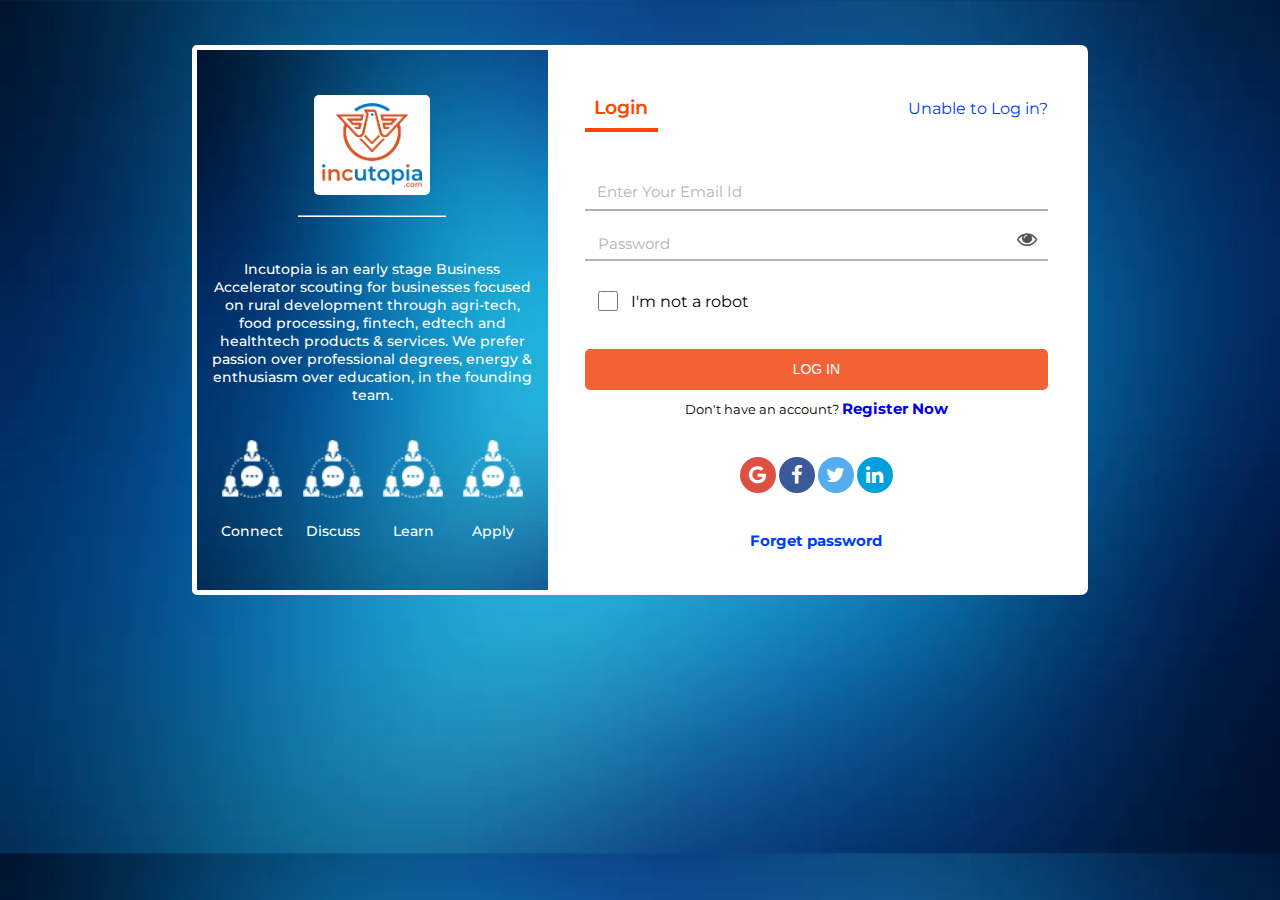
<file: index.html>
<!DOCTYPE html>
<html lang="en">

<head>
    <meta charset="UTF-8">
    <meta http-equiv="X-UA-Compatible" content="IE=edge">
    <meta name="viewport" content="width=device-width, initial-scale=1.0">
    <title>Login</title>

    <!-- Google Fonts -->
    <link
        href="https://fonts.googleapis.com/css2?family=Montserrat:ital,wght@0,200;0,300;0,400;0,500;0,600;1,500&display=swap"
        rel="stylesheet">

    <link rel="stylesheet" href="https://cdnjs.cloudflare.com/ajax/libs/font-awesome/4.7.0/css/font-awesome.min.css">

    <link rel="stylesheet" href="./index.css">
</head>

<body>

    <div class="popup" id="popup" style="display:none;">
            <input type="button" name="Close" class="s3-btn-close" onclick="popupClose();" value="&times;">
            <div class="faq_section">
                <h2>Frequently Asked Questions for Log in Issues :</h2>
                <ul>
                    <li>
                        <h4>I had an account on <a href="https://incutopia.com/">https://incutopia.com/</a> but I’m unable to
                            log in now</h4>
                        <p>The quickest way to resolve this is by select the forgot password option. <a href="./login.html" style="color: blue;font-weight: 600;">Click</a> here
                            to reset your
                            password and continue
                            with your Incutopia journey</p>
                    </li>
                    <li>
                        <h4>I made an account previously, but I do not remember my email ID and password:</h4>
                        <p>Please create a new account OR email us at <b> support@incutopia.com</b> and share your Company Name with us
                            so that we can help
                            you to access your old account.</p>
                    </li>
                </ul>
            </div>
    </div>

    
    
    

    <div class="parent">

        <div class="info">
            <div class="logo">
                <img src="./assets/logo.png" alt="">
            </div>
            <div class="tagline">
                <p>
                    Incutopia is an early stage Business Accelerator scouting for businesses focused on rural development through agri-tech, food processing, fintech, edtech and healthtech products & services. We prefer passion over professional degrees, energy & enthusiasm over education, in the founding team.
                </p>
                <ul>
                    <li>
                        <img src="./assets/login-proced1.png" alt="">
                        <span>
                            Connect
                        </span>
                    </li>
                    <li>
                        <img src="./assets/login-proced1.png" alt="">
                        <span>
                            Discuss
                        </span>
                    </li>
                    <li>
                        <img src="./assets/login-proced1.png" alt="">
                        <span>
                            Learn
                        </span>
                    </li>
                    <li>
                        <img src="./assets/login-proced1.png" alt="">
                        <span>
                            Apply
                        </span>
                    </li>
                </ul>
            </div>
          

        </div>
        <div class="inputs">
            <div class="headings">
                <span>
                    <h5>Login</h5>
                </span>

                <span>
                    <p class="active" onclick="popupOpen()">Unable to Log in?</p>
                </span>

            </div>
            <div class="login__inputs">
                <input type="text" placeholder="Enter Your Email Id ">
                <div class="password">
                    <input id="id_password" type="password" name="password" autocomplete="current-password" required=" "
                        placeholder="Password" value="">
                    <i class="fa fa-eye" id="togglePassword" style="cursor: pointer;"></i>
                </div>
                <div class="verify">
                        <input type="checkbox"> 
                        <p>I'm not a robot</p>
                </div>
                <button class="btn">Log In</button>
                <span>
                    Don't have an account? <b><a href="./register.html" style="text-decoration: none;">Register Now</a></b>
                </span>

                <div class="social">
                    <span>
                        <a href="#" class="fa fa-google"></a>
                        <a href="#" class="fa fa-facebook"></a>
                        <a href="#" class="fa fa-twitter"></a>
                        <a href="#" class="fa fa-linkedin"></a>
                    </span>
                </div>
                <span>
                  <a href="./login.html" style="text-decoration: none;"> <b>Forget password</b></a>
                </span>
                
            </div>

        </div>
    </div>


    <script src="./index.js"></script>

</body>

</html>
</file>
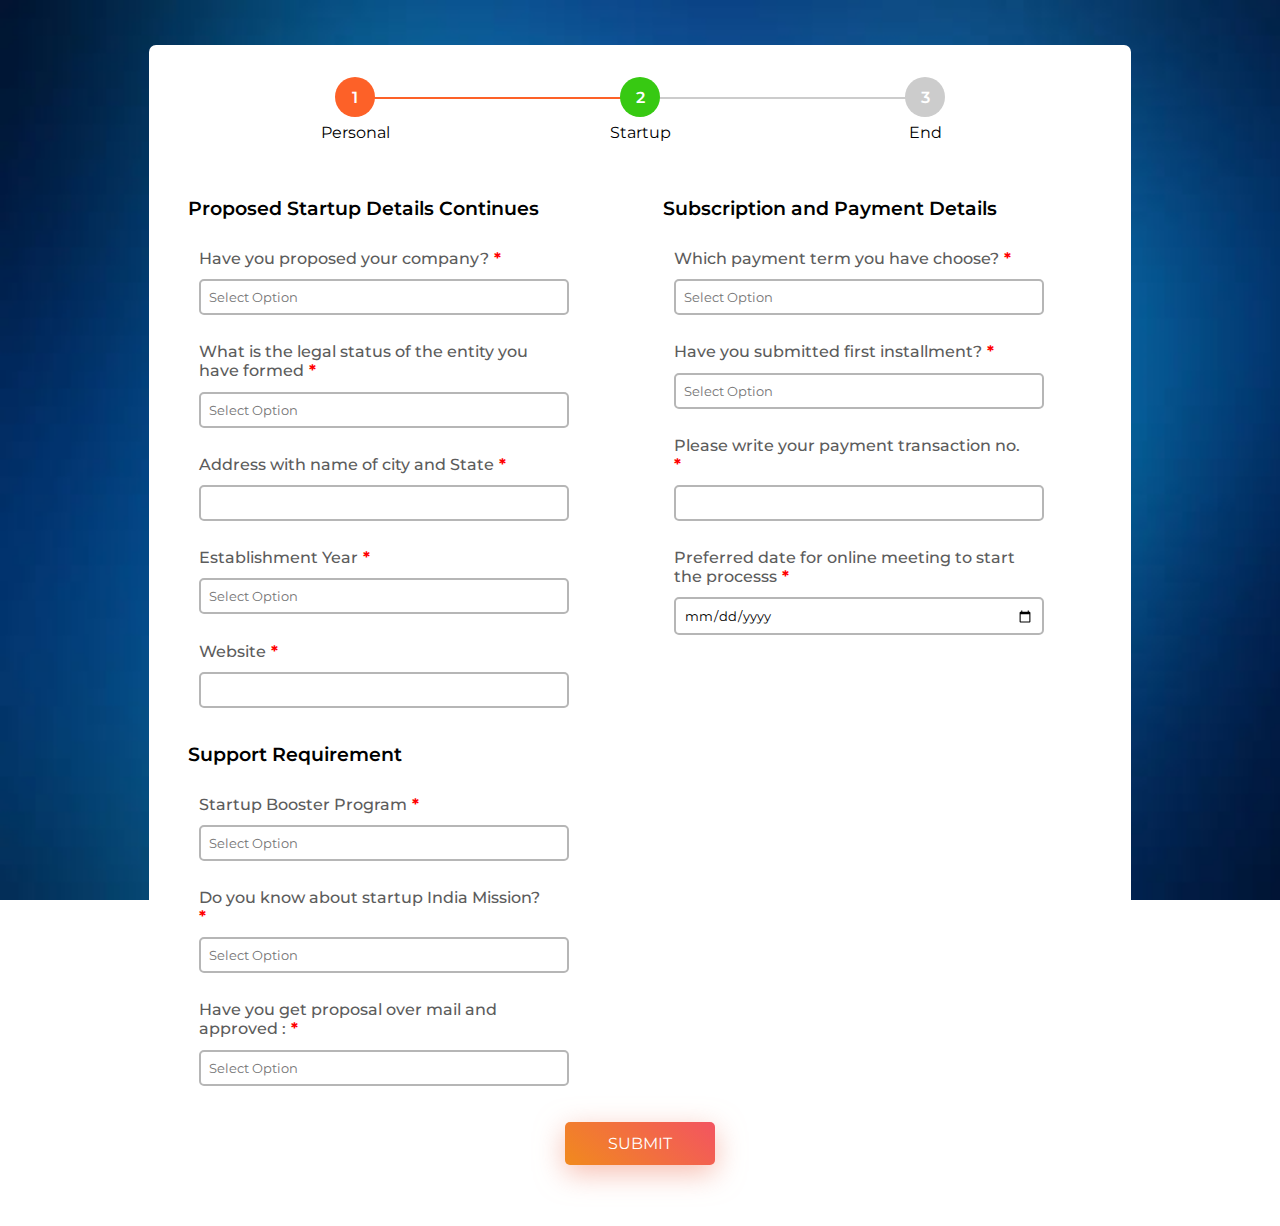
<file: acclerator2.html>
<!DOCTYPE html>
<html lang="en">

<head>
    <meta charset="UTF-8">
    <meta http-equiv="X-UA-Compatible" content="IE=edge">
    <meta name="viewport" content="width=device-width, initial-scale=1.0">
    <title>Startup Detail</title>

    

    <link href="https://cdn.jsdelivr.net/npm/bootstrap@5.0.2/dist/css/bootstrap.min.css" rel="stylesheet"
        integrity="sha384-EVSTQN3/azprG1Anm3QDgpJLIm9Nao0Yz1ztcQTwFspd3yD65VohhpuuCOmLASjC" crossorigin="anonymous">

    <link
        href="https://fonts.googleapis.com/css2?family=Montserrat:ital,wght@0,200;0,300;0,400;0,500;0,600;1,500&display=swap"
        rel="stylesheet">

    <link rel="stylesheet" href="https://cdnjs.cloudflare.com/ajax/libs/font-awesome/4.7.0/css/font-awesome.min.css">

    <script src="https://cdn.jsdelivr.net/npm/bootstrap@5.0.2/dist/js/bootstrap.bundle.min.js"
        integrity="sha384-MrcW6ZMFYlzcLA8Nl+NtUVF0sA7MsXsP1UyJoMp4YLEuNSfAP+JcXn/tWtIaxVXM"
        crossorigin="anonymous"></script>

    <link rel="stylesheet" href="./accelerator2.css">

</head>

<body>

    <div class="inputs">
        <div class="heading">

            <div class="stepper-wrapper">
                <div class="stepper-item completed">
                    <div class="step-counter">1</div>
                    <div class="step-name">Personal</div>
                </div>
                <div class="stepper-item active">
                    <div class="step-counter">2</div>
                    <div class="step-name">Startup</div>
                </div>
                <div class="stepper-item">
                    <div class="step-counter">3</div>
                    <div class="step-name">End</div>
                </div>
            </div>
            
        </div>
        <div class="column2">
            <div class="persona">
                <h2>Proposed Startup Details Continues</h2>
                <li>
                    <h5>Have you proposed your company?<b> *</b></h5>
                    <input type="text" placeholder="Select Option">
                </li>
                <li>
                    <h5>What is the legal status of the entity you have formed<b> *</b></h5>
                    <input type="text" placeholder="Select Option">
                </li>
                <li>
                    <h5>Address with name of city and State<b> *</b></h5>
                    <input type="text" placeholder="">
                </li>
                <li>
                    <h5>Establishment Year<b> *</b></h5>
                    <input type="text" placeholder="Select Option">
                </li>
                <li>
                    <h5>Website<b> *</b></h5>
                    <input type="text" placeholder="">
                </li>
            </div>

            <div class="subs">
                <h2>Subscription and Payment Details</h2>
                <li>
                    <h5>Which payment term you have choose?<b> *</b></h5>
                    <input type="text" placeholder="Select Option">
                </li>
                <li>
                    <h5>Have you submitted first installment?<b> *</b></h5>
                    <input type="text" placeholder="Select Option">
                </li>
                <li>
                    <h5>Please write your payment transaction no.<b> *</b></h5>
                    <input type="text" placeholder="">
                </li>
                <li>
                    <h5>Preferred date for online meeting to start the processs<b> *</b></h5>
                    <input type="date" placeholder="Select Option">
                </li>
            </div>

        </div>

        <div class="column2">
            <div class="support">
                <h2>Support Requirement</h2>
                <li>
                    <h5>Startup Booster Program<b> *</b></h5>
                    <input type="text" placeholder="Select Option">
                </li>
                <li>
                    <h5>Do you know about startup India Mission?<b> *</b></h5>
                    <input type="text" placeholder="Select Option">
                </li>
                <li>
                    <h5>Have you get proposal over mail and approved :<b> *</b></h5>
                    <input type="text" placeholder="Select Option">
                </li>
            </div>

        </div>

        
        <button type="button" class="btn">SUBMIT</button>
    </div>
</body>

</html>
</file>
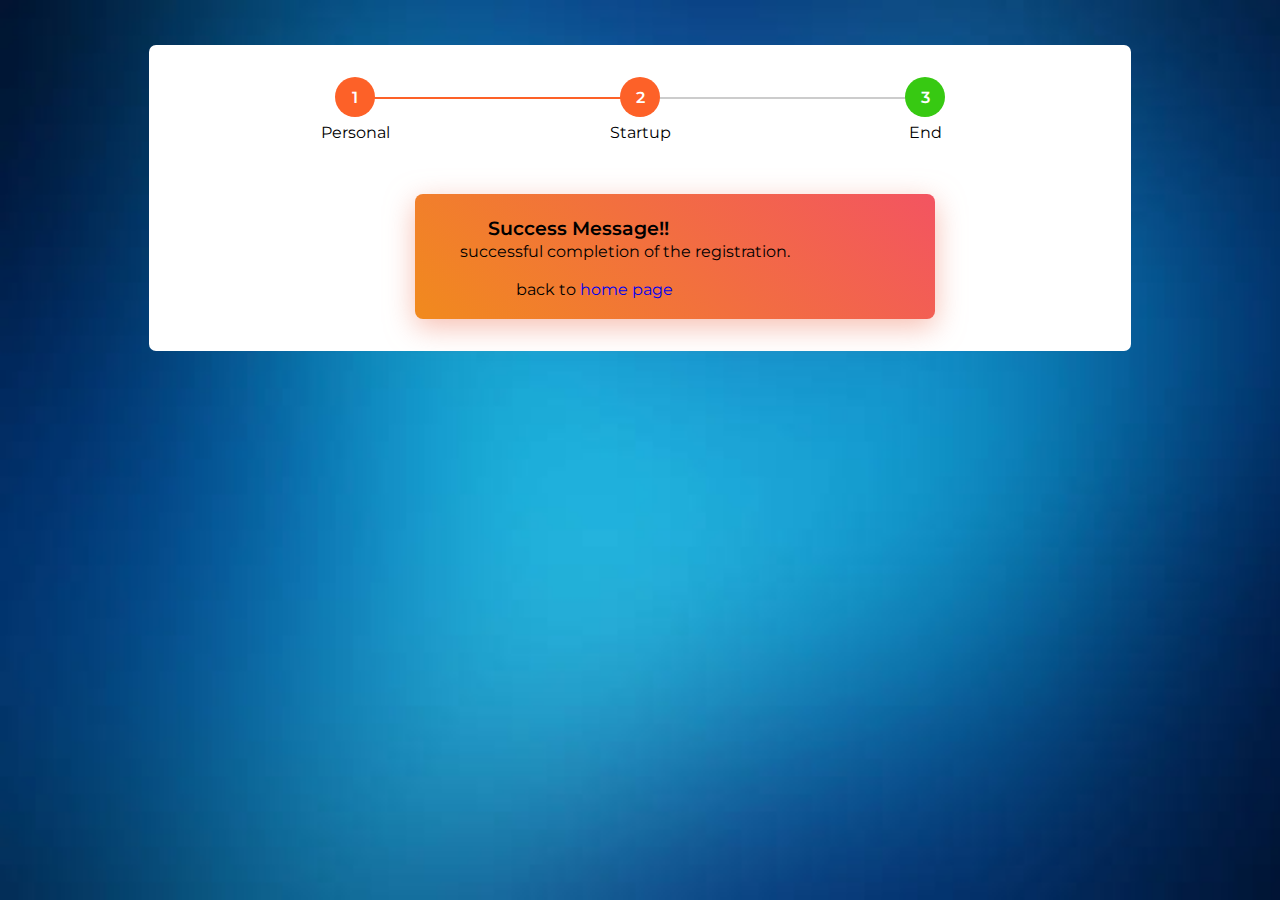
<file: endpage.html>
<!DOCTYPE html>
<html lang="en">

<head>
    <meta charset="UTF-8">
    <meta http-equiv="X-UA-Compatible" content="IE=edge">
    <meta name="viewport" content="width=device-width, initial-scale=1.0">
    <title>Startup Detail</title>

    

    <link href="https://cdn.jsdelivr.net/npm/bootstrap@5.0.2/dist/css/bootstrap.min.css" rel="stylesheet"
        integrity="sha384-EVSTQN3/azprG1Anm3QDgpJLIm9Nao0Yz1ztcQTwFspd3yD65VohhpuuCOmLASjC" crossorigin="anonymous">

    <link
        href="https://fonts.googleapis.com/css2?family=Montserrat:ital,wght@0,200;0,300;0,400;0,500;0,600;1,500&display=swap"
        rel="stylesheet">

    <link rel="stylesheet" href="https://cdnjs.cloudflare.com/ajax/libs/font-awesome/4.7.0/css/font-awesome.min.css">

    <script src="https://cdn.jsdelivr.net/npm/bootstrap@5.0.2/dist/js/bootstrap.bundle.min.js"
        integrity="sha384-MrcW6ZMFYlzcLA8Nl+NtUVF0sA7MsXsP1UyJoMp4YLEuNSfAP+JcXn/tWtIaxVXM"
        crossorigin="anonymous"></script>

    <link rel="stylesheet" href="./endstyle.css">

</head>

<body>

    <div class="inputs">
        <div class="heading">

            <div class="stepper-wrapper">
                <div class="stepper-item completed">
                    <div class="step-counter">1</div>
                    <div class="step-name">Personal</div>
                </div>
                <div class="stepper-item active">
                    <div class="step-counter">2</div>
                    <div class="step-name">Startup</div>
                </div>
                <div class="stepper-item">
                    <div class="step-counter">3</div>
                    <div class="step-name">End</div>
                </div>
            </div>
            
        </div>
        <div class="column2">
            <div class="persona">
               
                    <b><h2>Success Message!!</h2></b> 
                    <section id="box">
                    <p> successful completion of the registration.<br><br>
                        
                        &nbsp; &nbsp; &nbsp; &nbsp; &nbsp;
                        &nbsp; &nbsp; back to <a href="#">home page</a></p>
                </section>
                  
            
                
             
                
            </div>

            

        </div>

    
        
    
            
       
    </div>

    
</body>

</html>
</file>
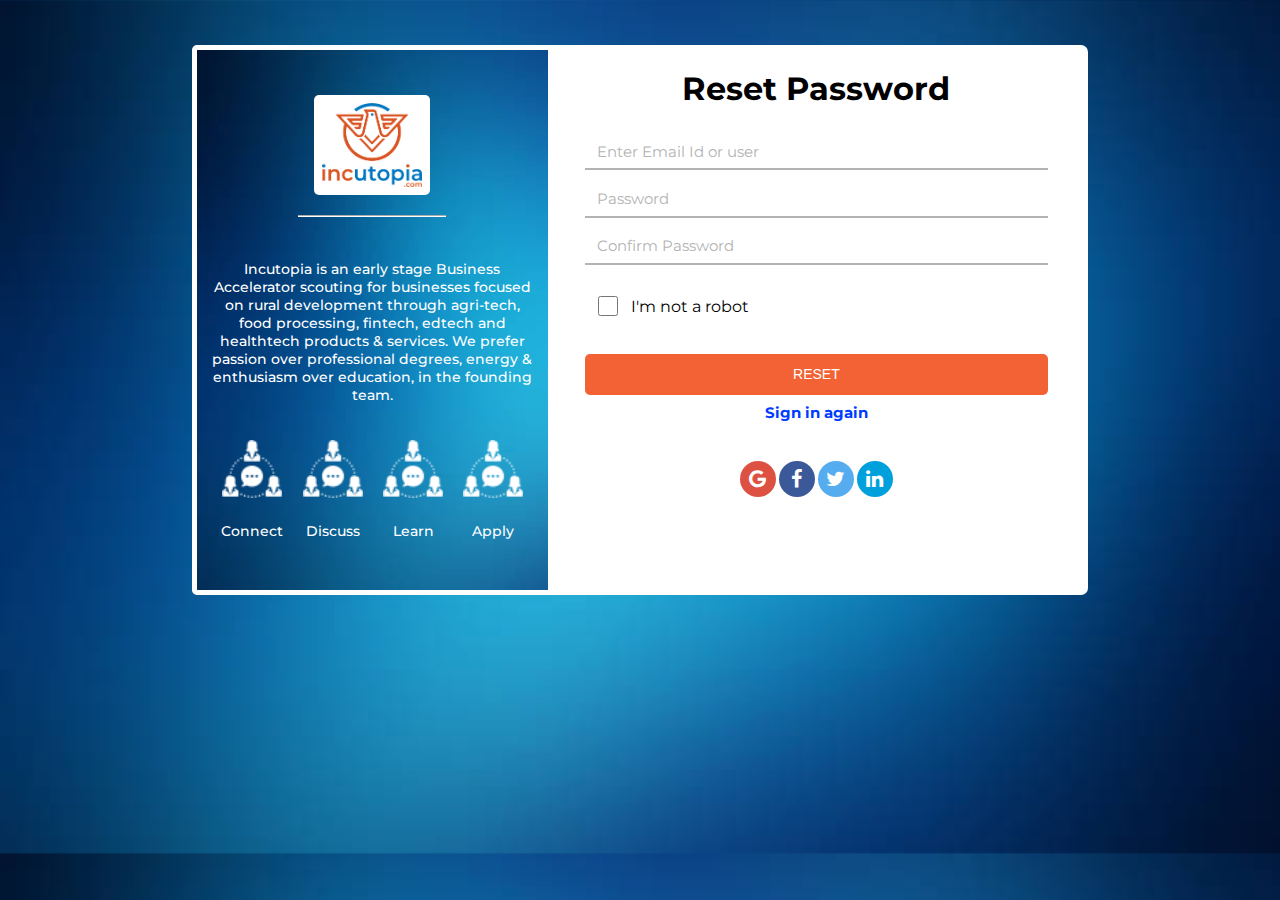
<file: login.html>
<!DOCTYPE html>
<html lang="en">

<head>
    <meta charset="UTF-8">
    <meta http-equiv="X-UA-Compatible" content="IE=edge">
    <meta name="viewport" content="width=device-width, initial-scale=1.0">
    <title>Reset Password</title>

    <!-- Google Fonts -->
    <link
        href="https://fonts.googleapis.com/css2?family=Montserrat:ital,wght@0,200;0,300;0,400;0,500;0,600;1,500&display=swap"
        rel="stylesheet">

    <link rel="stylesheet" href="https://cdnjs.cloudflare.com/ajax/libs/font-awesome/4.7.0/css/font-awesome.min.css">

    <link rel="stylesheet" href="./login.css">
</head>

<body>
    <div class="bg_img">
        <!-- <img src="./assets/background.jpg" alt=""> -->
    </div>

    <div class="parent">
        <div class="info">
            <div class="logo">
                <img src="./assets/logo.png" alt="">
            </div>
            <div class="tagline">
                <p>
                    Incutopia is an early stage Business Accelerator scouting for businesses focused on rural development through agri-tech, food processing, fintech, edtech and healthtech products & services. We prefer passion over professional degrees, energy & enthusiasm over education, in the founding team.
                </p>
                <ul>
                    <li>
                        <img src="./assets/login-proced1.png" alt="">
                        <span>
                            Connect
                        </span>
                    </li>
                    <li>
                        <img src="./assets/login-proced1.png" alt="">
                        <span>
                            Discuss
                        </span>
                    </li>
                    <li>
                        <img src="./assets/login-proced1.png" alt="">
                        <span>
                            Learn
                        </span>
                    </li>
                    <li>
                        <img src="./assets/login-proced1.png" alt="">
                        <span>
                            Apply
                        </span>
                    </li>
                </ul>
            </div>
          

        </div>
        <div class="inputs">
            <div class="heading"><h1>Reset Password</h1></div>
            <div class="login__inputs">
                <input type="text" placeholder="Enter Email Id or user ">
                <input type="text" placeholder="Password">
                <input type="text" placeholder="Confirm Password">
                
                <div class="verify">
                        <input type="checkbox"> 
                        <p>I'm not a robot</p>
                </div>
                <button class="btn">Reset</button>
                <span>
                 <a href="./index.html" style="text-decoration: none;"><b>Sign in again</b></a>
                </span>

                <div class="social">
                    <span>
                        <a href="#" class="fa fa-google"></a>
                        <a href="#" class="fa fa-facebook"></a>
                        <a href="#" class="fa fa-twitter"></a>
                        <a href="#" class="fa fa-linkedin"></a>
                    </span>
                </div>
               
                
            </div>

        </div>
    </div>




</body>

</html>
</file>
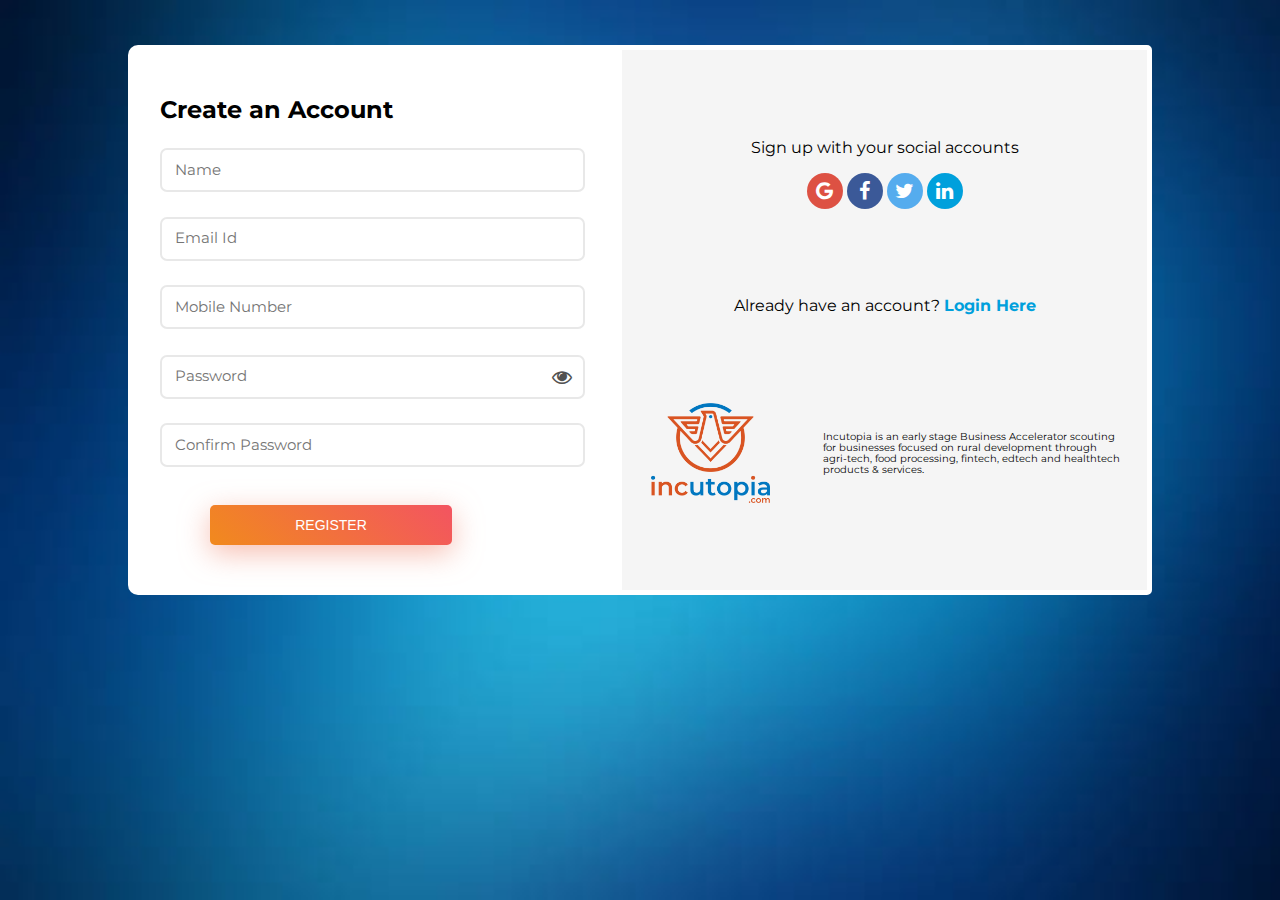
<file: register.html>
<!DOCTYPE html>
<html lang="en">

<head>
    <meta charset="UTF-8">
    <meta http-equiv="X-UA-Compatible" content="IE=edge">
    <meta name="viewport" content="width=device-width, initial-scale=1.0">
    <title>Register</title>

    <!-- Google Fonts -->
    <link
        href="https://fonts.googleapis.com/css2?family=Montserrat:ital,wght@0,200;0,300;0,400;0,500;0,600;1,500&display=swap"
        rel="stylesheet">

    <link rel="stylesheet" href="https://cdnjs.cloudflare.com/ajax/libs/font-awesome/4.7.0/css/font-awesome.min.css">

    <link rel="stylesheet" href="./register.css">
</head>

<body>

    
        <!-- <div class="logo">
            <img src="./assets/logo.png" alt="">
            <h4>Back to Home</h4>
        </div> -->

    <div class="parent">

        <div class="login__inputs">
            <h2>
                Create an Account
            </h2>
            <input type="text" placeholder="Name">
            <input type="text" placeholder="Email Id">
            <input type="text" placeholder="Mobile Number">
            <div class="password">
                <input type="password" placeholder="Password"><a href="#" class="fa fa-eye"></a>
            </div>
            <input id="password" type="password" placeholder="Confirm Password">
           <a href="welcome.html"><button class="btn" >Register</button></a> 
        </div>

        
        <div class="info">
            <div class="social">
                <span>Sign up with your social accounts</span>
                <span>
                    <a href="#" class="fa fa-google"></a>
                    <a href="#" class="fa fa-facebook"></a>
                    <a href="#" class="fa fa-twitter"></a>
                    <a href="#" class="fa fa-linkedin"></a>
                </span>
            </div>
            <span>
                Already have an account? <a href="index.html" style="text-decoration: none;"><b>Login Here</b></a>
            </span>
            <div class="logos">
                    <img src="./assets/logo.png" alt="">
                    <p>
                        Incutopia is an early stage Business Accelerator scouting for businesses focused on rural development through
                        agri-tech,
                        food processing, fintech, edtech and healthtech products & services. 
                    </p>                
                </div>
               
            </div>
            
        </div>
        
    </div>




</body>

</html>
</file>
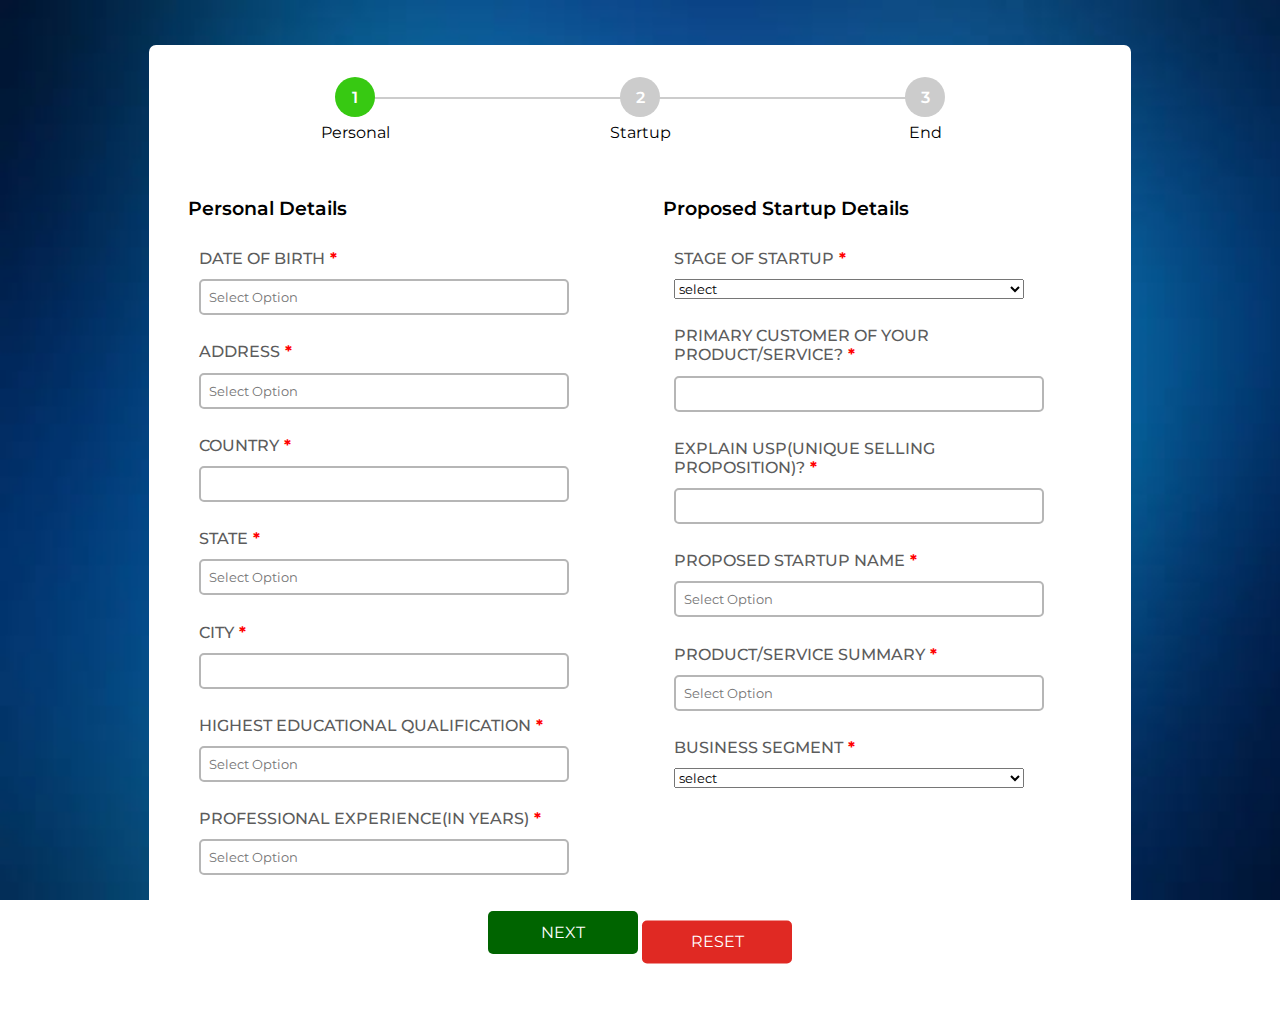
<file: startup.html>
<!DOCTYPE html>
<html lang="en">

<head>
    <meta charset="UTF-8">
    <meta http-equiv="X-UA-Compatible" content="IE=edge">
    <meta name="viewport" content="width=device-width, initial-scale=1.0">
    <title>Startup Detail</title>

    

    <link href="https://cdn.jsdelivr.net/npm/bootstrap@5.0.2/dist/css/bootstrap.min.css" rel="stylesheet"
        integrity="sha384-EVSTQN3/azprG1Anm3QDgpJLIm9Nao0Yz1ztcQTwFspd3yD65VohhpuuCOmLASjC" crossorigin="anonymous">

    <link
        href="https://fonts.googleapis.com/css2?family=Montserrat:ital,wght@0,200;0,300;0,400;0,500;0,600;1,500&display=swap"
        rel="stylesheet">

    <link rel="stylesheet" href="https://cdnjs.cloudflare.com/ajax/libs/font-awesome/4.7.0/css/font-awesome.min.css">

    <script src="https://cdn.jsdelivr.net/npm/bootstrap@5.0.2/dist/js/bootstrap.bundle.min.js"
        integrity="sha384-MrcW6ZMFYlzcLA8Nl+NtUVF0sA7MsXsP1UyJoMp4YLEuNSfAP+JcXn/tWtIaxVXM"
        crossorigin="anonymous"></script>

    <link rel="stylesheet" href="./startup.css">

</head>

<body>

    <div class="inputs">
        <div class="heading">

            <div class="stepper-wrapper">
                <div class="stepper-item completed">
                    <div class="step-counter">1</div>
                    <div class="step-name">Personal</div>
                </div>
                <div class="stepper-item active">
                    <div class="step-counter">2</div>
                    <div class="step-name">Startup</div>
                </div>
                <div class="stepper-item">
                    <div class="step-counter">3</div>
                    <div class="step-name">End</div>
                </div>
            </div>
            
        </div>
        <div class="column2">
            <div class="persona">
                
                   <b><h2>Personal Details</h2></b> 
            
                
                <li>
                    <h5>DATE OF BIRTH<b> *</b></h5>
                    <input type="text" placeholder="Select Option">
                </li>
                <li>
                    <h5>ADDRESS<b> *</b></h5>
                    <input type="text" placeholder="Select Option">
                </li>
                <li>
                    <h5>COUNTRY<b> *</b></h5>
                    <input type="text" placeholder="">
                </li>
                <li>
                    <h5>STATE<b> *</b></h5>
                    <input type="text" placeholder="Select Option">
                </li>
                <li>
                    <h5>CITY<b> *</b></h5>
                    <input type="text" placeholder="">
                </li>
                <li>
                    <h5>HIGHEST EDUCATIONAL QUALIFICATION<b> *</b></h5>
                    <input type="text" placeholder="Select Option">
                </li>
                <li>
                    <h5>PROFESSIONAL EXPERIENCE(IN YEARS)<b> *</b></h5>
                    <input type="text" placeholder="Select Option">
                </li>
            </div>

            <div class="subs">
                
                    <b><h2>Proposed Startup Details</h2></b>
              
                
                <li>
                    <h5>STAGE OF STARTUP<b> *</b></h5>
                    <select>
                        <option>select</option>
                        <option>select</option>
                        <option>select</option>
                    </select>
                </li>
                <li>
                    <h5>PRIMARY CUSTOMER OF YOUR PRODUCT/SERVICE?<b> *</b></h5>
                    <input type="text" placeholder="">
                </li>
                <li>
                    <h5>EXPLAIN USP(UNIQUE SELLING PROPOSITION)?<b> *</b></h5>
                    <input type="text" placeholder="">
                </li>
                <li>
                    <h5>PROPOSED STARTUP NAME<b> *</b></h5>
                    <input type="text" placeholder="Select Option">
                </li>
                <li>
                    <h5>PRODUCT/SERVICE SUMMARY<b> *</b></h5>
                    <input type="text" placeholder="Select Option">
                </li>
                <li>
                    <h5>BUSINESS SEGMENT<b> *</b></h5>
                    <select>
                        <option>select</option>
                        <option>select</option>
                        <option>select</option>
                    </select>
                </li>
            </div>

        </div>

<div class="button">
    <button type="button" class="btn">NEXT</button>
    <button type="button" class="btn2">RESET</button>
</div>

   

        
    </div>
</body>

</html>
</file>
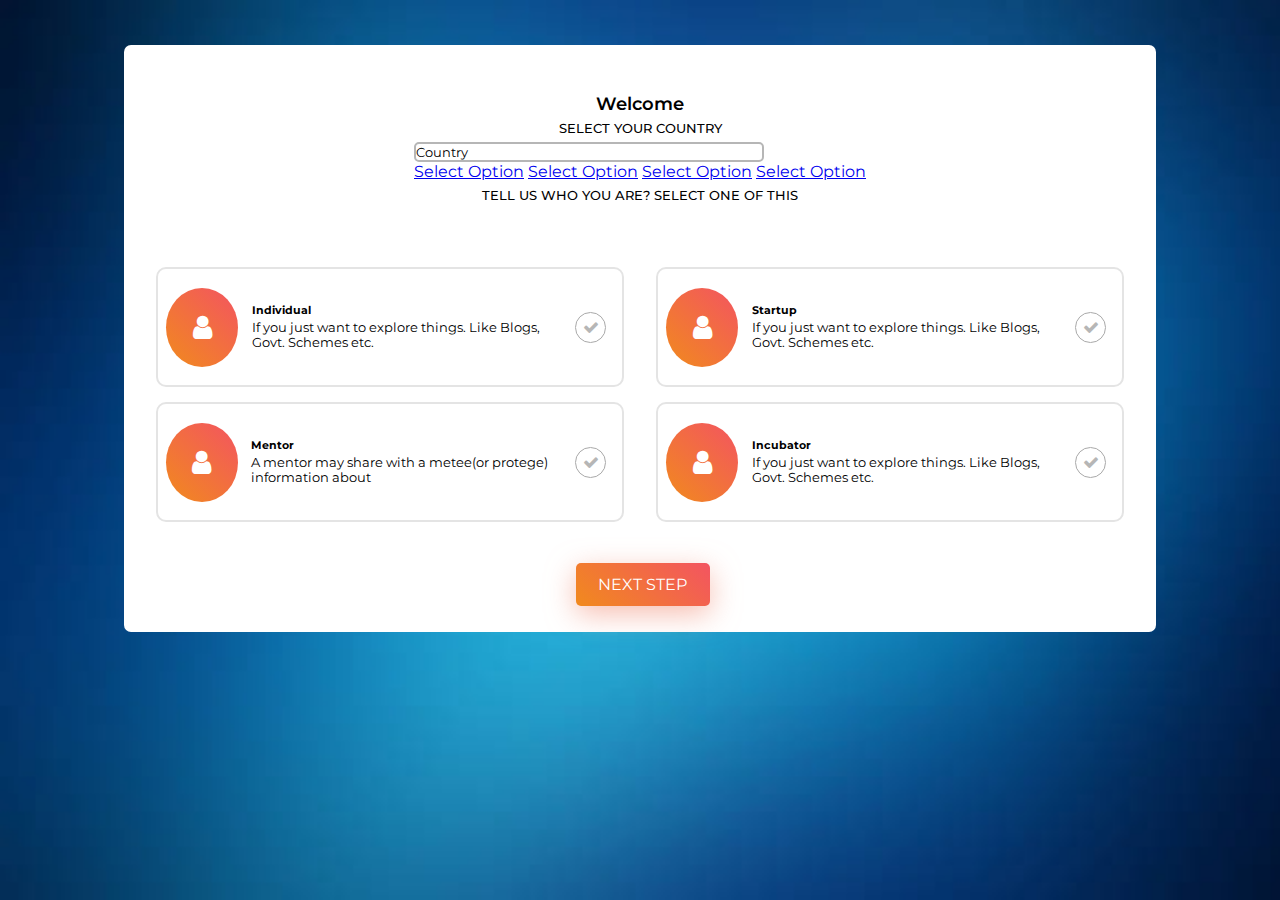
<file: welcome.html>
<!DOCTYPE html>
<html lang="en">

<head>
    <meta charset="UTF-8">
    <meta http-equiv="X-UA-Compatible" content="IE=edge">
    <meta name="viewport" content="width=device-width, initial-scale=1.0">
    <title>Welcome</title>


    <link href="https://cdn.jsdelivr.net/npm/bootstrap@5.0.2/dist/css/bootstrap.min.css" rel="stylesheet"
        integrity="sha384-EVSTQN3/azprG1Anm3QDgpJLIm9Nao0Yz1ztcQTwFspd3yD65VohhpuuCOmLASjC" crossorigin="anonymous">

    <!-- GOOGLE FONTS -->
    <link
        href="https://fonts.googleapis.com/css2?family=Montserrat:ital,wght@0,200;0,300;0,400;0,500;0,600;1,500&display=swap"
        rel="stylesheet">

    <!-- FONT-AWESOME -->
    <link rel="stylesheet" href="https://cdnjs.cloudflare.com/ajax/libs/font-awesome/4.7.0/css/font-awesome.min.css">

    <!-- SCRIPTS -->
    <script src="https://code.jquery.com/jquery-3.2.1.slim.min.js"
        integrity="sha384-KJ3o2DKtIkvYIK3UENzmM7KCkRr/rE9/Qpg6aAZGJwFDMVNA/GpGFF93hXpG5KkN"
        crossorigin="anonymous"></script>
    <script src="https://cdnjs.cloudflare.com/ajax/libs/popper.js/1.12.9/umd/popper.min.js"
        integrity="sha384-ApNbgh9B+Y1QKtv3Rn7W3mgPxhU9K/ScQsAP7hUibX39j7fakFPskvXusvfa0b4Q"
        crossorigin="anonymous"></script>
    <script src="https://maxcdn.bootstrapcdn.com/bootstrap/4.0.0/js/bootstrap.min.js"
        integrity="sha384-JZR6Spejh4U02d8jOt6vLEHfe/JQGiRRSQQxSfFWpi1MquVdAyjUar5+76PVCmYl"
        crossorigin="anonymous"></script>

    <script src="https://cdn.jsdelivr.net/npm/bootstrap@5.0.2/dist/js/bootstrap.bundle.min.js"
        integrity="sha384-MrcW6ZMFYlzcLA8Nl+NtUVF0sA7MsXsP1UyJoMp4YLEuNSfAP+JcXn/tWtIaxVXM"
        crossorigin="anonymous"></script>

    <!-- CSS FILE -->
    <link rel="stylesheet" href="./welcome.css">
</head>

<body>
    <div class="parent">
        <div class="top_section">
            <h5>Welcome</h5>
            <p>SELECT YOUR COUNTRY</p>
            <div class="dropdown">
                <button class="btn btn-secondary dropdown-toggle" type="button" id="dropdownMenuButton" data-toggle="dropdown"
                    aria-haspopup="true" aria-expanded="false">
                    Country
                </button>
                <div class="dropdown-menu" aria-labelledby="dropdownMenuButton">
                    <a class="dropdown-item" href="#">Select Option</a>
                    <a class="dropdown-item" href="#">Select Option</a>
                    <a class="dropdown-item" href="#">Select Option</a>
                    <a class="dropdown-item" href="#">Select Option</a>
                </div>
            </div>
            <p>TELL US WHO YOU ARE? SELECT ONE OF THIS</p>
        </div>


        <div class="column">
            <div class="column1">
                <div class="select individual">
                    <a href="#" class="fa fa-user"></a>
                    <li>
                        <h6>Individual</h6>
                        <p>If you just want to explore things. Like Blogs, Govt. Schemes etc.</p>
                    </li>
                    <input type="radio" id="individual" name="only"  class="radio fa fa-check" onchange="changeColor('individual')">

                    <!-- <input type="radio" name="only"  class="fa fa-check"> -->
                </div>
                <div class="select mentor">
                    <a href="#" class="fa fa-user"></a>
                    <li>
                        <h6>Mentor</h6>
                        <p>A mentor may share with a metee(or protege) information about</p>
                    </li>
                    <input type="radio" id="mentor" name="only"  class="radio fa fa-check" onclick="changeColor('mentor')">
                </div>    
            </div>


            <div class="column1">
                <div class="select startup">
                    <a href="#" class="fa fa-user"></a>
                    <li>
                        <h6>Startup</h6>
                        <p>If you just want to explore things. Like Blogs, Govt. Schemes etc.</p>
                    </li>
                    <input type="radio" id="startup" name="only"  class="radio fa fa-check"  onclick="changeColor('startup')">
                </div>
                <div class="select incubator">
                    <a href="#" class="fa fa-user"></a>
                    <li>
                        <h6>Incubator</h6>
                        <p>If you just want to explore things. Like Blogs, Govt. Schemes etc.</p>
                    </li>
                    <input type="radio" id="incubator" name="only"  class="radio fa fa-check"  onclick="changeColor('incubator')">
                </div>
            </div>
            
        </div>
       <a  href="./startup.html"> <button type="button" class="button">NEXT STEP</button> </a>
    </div>


    <script src="./welcome.js"></script>
</body>

</html>
</file>
<file: index.css>
* {
  margin: 0;
  padding: 0;
}

body {
  font-family: "Montserrat", sans-serif;
  background-image: url("./assets/login-bg.jfif");
  background-size: cover;
}

/* .bg_img {
  background-image: url("./assets/background.jpg");
  background-size: cover;
   width: 100%;
  height: 100%;
} */

.parent {
  height: 550px;
  margin: 5vh auto;
  background-color: white;
  width: 70%;
  display: flex;
  border-radius: 7px;
}

.info {
  background-image: url("./assets/login-bg.jfif");
  /* background-position: center; */
  background-size: cover;
  border: 5px solid white;
  border-radius: 5px;
  display: flex;
  flex: 40%;
  flex-direction: column;
  align-items: center;
  color: white;
  justify-content: space-evenly;
}

.logo {
  padding: 1em;
  border-bottom: 2px solid white;
  border-bottom-style: groove;
}

.logo img {
  width: 100px;
  background-color: white;
  padding: 0.5em;
  border-radius: 5px;
}

.info p {
  color: white;
  font-weight: 500;
  padding: 1em;
  font-size: 0.9em;
  text-align: center;
}

.info ul {
  display: flex;
  padding: 1em;
  font-size: 0.9em;
  font-weight: 500;
}

.info ul li {
  height: 100px;
  margin: 0.5em 10px;
  display: flex;
  flex-direction: column;
  justify-content: space-between;
  align-items: center;
}

.info ul li img {
  width: 60px;
}

.logo-gov {
  display: flex;
  justify-content: space-around;
  padding: 1.2em;
  border-top: 2px solid white;
  border-top-style: groove;
}

.logo-gov img {
  width: 90%;
}

.active {
  cursor: pointer;
}

.inputs {
  display: flex;
  flex: 60%;
  flex-direction: column;
  align-items: center;
  margin: 0 1.5em 1em 1em;
  padding: 1.5em 1em;
  /* justify-content: space-evenly; */
}

.headings {
  width: 100%;
  display: flex;
  justify-content: space-between;
  margin: 1em;
  display: flex;
  align-items: center;
}

.headings span h5 {
  color: orangered;
  font-weight: 600;
  padding: 0.5em;
  font-size: 1.2em;
  border-bottom: 4px solid orangered;
  border-width: 1.1;
  border-spacing: 20px;
}

.headings span p {
  flex-wrap: wrap;
  color: rgb(0, 60, 255);
}

.password {
  margin-top: 0.5em;
  padding: 5px 3px;
  height: 30px;
  border: none;
  border-bottom: 2px solid #b3b3b3;
  display: flex;
  align-items: center;
  justify-content: space-between;
}

.password input {
  margin-top: 0;
  padding: 0;
  background: none;
  border: none;
  width: 100%;
}

.fa {
  color: rgb(82, 82, 82);
}

.login__inputs {
  width: 100%;
  display: flex;
  margin-top: 15px;
  flex-direction: column;
  justify-content: space-evenly;
}

.login__inputs input {
  margin-top: 1em;
  height: 30px;
  border: none;
  border-bottom: 2px solid #b3b3b3;
}

::placeholder {
  color: #b3b3b3;
  padding-left: 10px;
  font-size: 15px;
  font-weight: 400;
  font-family: "Montserrat", sans-serif;
}

.login__inputs input :focus {
  outline: none;
}

.verify {
  display: flex;
  align-items: flex-end;
  padding: 0.1em 0;
  margin: 1em 0;
  /* border: 1px solid #524d4d; */
  /* border-radius: 4px; */
}

.verify input {
  align-self: center;
  height: 20px;
  width: 20px;
  border: 2px solid #807777;
  margin-right: 1em;
  margin-left: 1em;
}

.verify p {
  font-size: 1em;
}

.btn {
  background: rgb(242, 98, 52);
  border: 0px;
  width: 100%;
  height: 41px;
  line-height: 41px;
  border-radius: 5px;
  color: rgb(255, 255, 255);
  font-size: 14px;
  text-transform: uppercase;
  margin: 20px 0px 0px;
}

.login__inputs span {
  align-self: center;
  font-size: 0.8em;
  margin: 0.7em 0;
}

.login__inputs span b {
  font-size: 1.2em;
  color: rgb(0, 60, 255);
}

.social {
  margin: 0.3em 0;
  padding: 1em 0;
  display: flex;
  justify-content: space-evenly;
}

.fa {
  padding: 8px;
  font-size: 20px;
  width: 20px;
  text-align: center;
  text-decoration: none;
  border-radius: 50%;
}

.fa:hover {
  opacity: 0.7;
}

.fa-linkedin {
  background: #00a0dc;
  color: white;
}
.fa-google {
  background: #dd5143;
  color: white;
}
.fa-facebook {
  background: #3b5998;
  color: white;
}

/* Twitter */
.fa-twitter {
  background: #55acee;
  color: white;
}

.logo-dep {
  display: flex;
  justify-content: space-evenly;
  margin: 0.5em 0;
  width: 100%;
}

.logo-dep img {
  /* min-width: 200px; */
  width: 150px;
}
input[type="text" i] {
  padding: 1px 2px;
}

input:focus {
  outline: none;
}

@media (min-width: 768px) and (max-width: 1024px) {
  .parent {
    height: 550px;
    margin: 5vh auto;
    width: 80%;
  }

  .info {
    background-image: url("./assets/login-bg.jfif");
    /* background-position: center; */
    background-size: auto;
    flex: 30%;
  }
}

@media (min-width: 755px) and (max-width: 850px) {
  .headings span p {
    margin-left: 30px;
  }
}

@media (min-width: 425px) and (max-width: 768px) {
  .parent {
    flex-direction: column;
    height: fit-content;
    margin: 5vh auto;
    width: 90%;
    text-align: center;
  }

  .logo {
    padding: 1em;
  }

  .tagline {
    display: flex;
    justify-content: center;
  }
  .tagline p {
    width: 70%;
  }
  .tagline ul {
    display: none;
  }

  .logo-gov {
    display: none;
  }

  .inputs {
    padding: 1.5em 1em 0.5em;
  }

  .headings span p {
    margin-left: 3em;
    /* font-size: 0.8em; */
  }
}

@media (min-width: 315px) and (max-width: 425px) {
  .parent {
    flex-direction: column;
    height: fit-content;
    margin: 5vh auto;
    width: 90%;
    text-align: center;
  }

  .logo {
    padding: 1em;
  }

  .tagline {
    display: none;
  }
  .logo-gov {
    display: none;
  }

  .inputs {
    padding: 1.5em 1em 0.5em;
  }

  .headings span p {
    margin-left: 3em;
    /* font-size: 0.8em; */
  }
}

/* <<<----- POP UP ------>>> */

.faq_section {
  box-sizing: border-box;
  /* position: absolute; */
  display: flex;
  flex-direction: column;
  align-items: center;
  background-color: white;
  display: flex;
  border-radius: 7px;
  padding: 1em 2em;
  z-index: 1;
}

.faq_section h2 {
  align-self: flex-start;
  font-size: 1.3em;
  margin: 0.5em 0.7em;
  line-height: 25px;
}

.faq_section ul {
  width: 80%;
  font-size: 1em;
  margin: 0.9em 1.1em;
  line-height: 25px;
}

.faq_section a {
  text-decoration: none;
  cursor: pointer;
  font-family: 400;
  color: none;
}

.faq_section ul li h4 {
  color: rgb(242, 98, 52);
  font-weight: 500;
  line-height: 25px;
  /* padding-bottom: 0.5em; */
}

.faq_section ul li p {
  margin-top: 0.3em;
  margin-bottom: 0.3em;
  text-align: justify;
  font-size: 1em;
}

.close {
  padding: 0px;
  cursor: pointer;
  background: 0px center;
  border: 0px;
  appearance: none;
}

.close {
  position: absolute;
  right: 20px;
  top: 10px;
  width: 20px;
  height: 20px;
  display: inline-block;
  opacity: 1;
}

.close :hover {
  border: 2px solid #efefef;
}

.close {
  float: right;
  font-size: 21px;
  font-weight: 700;
  line-height: 1;
  color: rgb(0, 0, 0);
  text-shadow: rgb(255 255 255) 0px 1px 0px;

}

@media (min-width: 315px) and (max-width: 850px) {
  .faq_section {
 
    max-height: 500px;
    overflow-y: scroll;
    width: 90%;
    height: 90%;
 
  }

  .popup .faq_section h2 {
    align-self: flex-start;
    font-size: 1.2em;
    margin: 0.3em;
    line-height: 1.1;
  }

  .faq_section ul {
    font-size: 0.9em;
    width: 90%;
    font-size: 0.9em;
  }

  .faq_section ul li p {
  text-align: left;
}
}

.overlay {
  background: rgba(0, 0, 0, 0.8);
  opacity: 0.8;
  filter: alpha(opacity=80);
  position: absolute;
  z-index: 100;
}

/* Popup */
.popup {
  margin: auto;
  background: white;
  position: absolute;
  top: 0;
  left: 0;
  bottom: 0;
  right: 0;
  z-index: 101;
  max-width: 768px;
  max-height: 673px;
  height: fit-content;
  width: 80%;
  border: 2px solid #363636;
  border-radius: 10px;
}


input.s3-btn-close {
  position: absolute;
  top: 1em;
  right: 1em;
  background: black;
  color: white;
  cursor: pointer;
  border-radius: 15px;
  outline: none;

  width:30px;
  height:30px;
  font-size: 1.5em;
}
</file>
<file: accelerator2.css>
*{
    margin: 0;
    padding: 0;
    font-family: "Montserrat", sans-serif;
}

body{
    background-image: url("./assets/login-bg.jfif");
  background-attachment: fixed;
  background-size: cover;
}

input :focus{
    box-shadow: 0 0 10px rgba(39, 179, 197, 0.2);
    /* box-shadow: 0 0 10px rgba(0, 0, 255, 0.2); */
}

.inputs{
    display: flex;
    flex-direction: column;
    align-items: center;
    margin: 5vh auto;
    max-width: 950px;
    background-color: white;
    box-shadow: 10px rgb(42, 42, 42);
    border-radius: 7px;
    padding: 1em;
}

.heading{
    margin: 0;
    width: 100%;
    display: flex;
    justify-content: center;
    /* background-color: #b6b6b6; */
    align-items: center;
    padding: 1em 0;
    border-radius: 10px;
}

/* --------STEP ----------*/

.stepper-wrapper {
    align-items: center;
    width: 90%;
  margin-top: auto;
  display: flex;
  justify-content: space-between;
  text-align: center;
  margin-bottom: 20px;
}
.stepper-item {
  position: relative;
  display: flex;
  flex-direction: column;
  align-items: center;
  flex: 1;

  @media (max-width: 768px) {
    font-size: 12px;
  }
}

.stepper-item::before {
  position: absolute;
  content: "";
  border-bottom: 2px solid #ccc;
  width: 100%;
  top: 20px;
  left: -50%;
  z-index: 2;
}

.stepper-item::after {
  position: absolute;
  content: "";
  border-bottom: 2px solid #ccc;
  width: 100%;
  top: 20px;
  left: 50%;
  z-index: 2;
}

.stepper-item .step-counter {
  position: relative;
  z-index: 5;
  display: flex;
  justify-content: center;
  align-items: center;
  width: 40px;
  height: 40px;
  border-radius: 50%;
  background: #ccc;
  margin-bottom: 6px;
  font-weight: 600;
  color: white;
}

.step-name{
    font-size: 1em;
    font-weight: 400;

}

.stepper-item.active {
    
  font-weight: bold;
}

.stepper-item.active .step-counter {
  background-color: rgb(55, 201, 18);
}




.stepper-item.completed .step-counter {
  background-color: rgb(253, 97, 40);
}

.stepper-item.completed::after {
  position: absolute;
  content: "";
  border-bottom: 2px solid rgb(253, 97, 40);
  width: 100%;
  top: 20px;
  left: 50%;
  z-index: 3;
}

.stepper-item:first-child::before {
  content: none;
}
.stepper-item:last-child::after {
  content: none;
}

/* ----- STEP END -------- */

.heading h2{
    text-align: center;
    font-size: 1.1em;
}

.heading p{
    margin: 0.5em 1em;
}

.inputs h2{
    /* margintop: 1em; */
    align-self: flex-start;
    font-size: 1.2em;
    font-weight: 600;
    padding: 0.1em 1.2em;

}
.persona{
    width: 100%;
    
}

.subs{
    width: 100%;

}

.support{
    width: 50%;

}

.column2{
    width: 100%;
    display: flex;
    margin: 1em 0;
    justify-content: space-between;
}

.inputs li {
    display: flex;
    flex-direction: column;
    justify-content: flex-end;
    max-width: 350px;
    width: 100%;
    padding-left: 1em;
    padding-right: 1em;
    padding-top: 1em;
    list-style: none;
    margin-left: 1.1em;
}

.inputs li h5{
    color: #5c5c5c;
    margin: 0.7em 0;
    font-size: 1em;
    font-weight: 500;
}

.inputs li h5 b{
    color: red;
}

.inputs li input{
    width: 100%;
    padding: 0.6em;
    border-radius: 5px;
    border: 2px solid #b6b6b6;
}

.btn {
  background-image: -webkit-linear-gradient(
    47deg,
    rgb(241, 138, 29) 0px,
    rgb(243, 84, 97) 100%
  );
  box-shadow: rgb(242 147 125 / 60%) 0px 8px 29px 0px;
  border-radius: 8px;
  text-transform: capitalize;
  padding: 12px 20px;
  height: auto;
  width: 150px;
  align-self: center;
  margin-top: 0px;
  border: 0px;
  border-radius: 5px;
  color: rgb(255, 255, 255);
  font-size: 1em;
  margin: 20px 0px 0px;
}

@media (min-width: 315px) and (max-width: 768px){
    .inputs{
        width: 80%;
    }

    .inputs h2{
        align-self: center;
        margin-top: 1em;
    font-size: 1em;
    padding: 0.1em 1.1em;
}

.step-name{
    font-size: 0.8em;
    font-weight: 400;

}

    .column2{
        flex-direction: column;
        align-items: center;
    }

    .persona {
        display: flex;
        flex-direction: column;
        align-items: center;
    }
    .subs {
        display: flex;
        flex-direction: column;
        align-items: center;
    }
    .support {

        display: flex;
        flex-direction: column;
        align-items: center;
    }

.inputs li {
    width: 80%;
    /* padding-left: 1em; */
    padding-right: 1em;
    padding-top: 1em;
    margin: auto;
}

    .inputs li h5{
    margin: 0.7em 0;
    font-size: 0.85em;
    font-weight: 500;
}

.inputs li input{
    /* width: 90%; */
    padding: 0.3em;
    border-radius: 5px;
    border: 2px solid #b6b6b6;
    
}

.support{
    width: 100%;
}
}

@media (min-width: 315px) and (max-width: 426px){

    .inputs{
        width: 90%;
    }

    .inputs li {
    width: 80%;
    padding-left: 0;
    padding-right: 1em;
    padding-top: 1em;
}

.inputs li h5{
    margin: 0.7em 0;
    font-size: 0.8em;
    font-weight: 500;
}

.inputs li {
    width: 80%;
    /* padding-left: 1em; */
    padding-right: 1em;
    padding-top: 1em;
    margin: auto;
}

::placeholder{
    font-size: 0.8em;
}

}
</file>
<file: endstyle.css>
*{
    margin: 0;
    padding: 0;
    font-family: "Montserrat", sans-serif;
}
#box{
    margin-left: -5px;
    width: 100%;

}
a{
    text-decoration: none;
}
body{
    background-image: url("./assets/login-bg.jfif");
  background-attachment: fixed;
  background-size: cover;
}

input :focus{
    box-shadow: 0 0 10px rgba(39, 179, 197, 0.2);
    /* box-shadow: 0 0 10px rgba(0, 0, 255, 0.2); */
}

.inputs{
    display: flex;
    flex-direction: column;
    align-items: center;
    margin: 5vh auto;
    max-width: 950px;
    background-color: white;
    box-shadow: 10px rgb(42, 42, 42);
    border-radius: 7px;
    padding: 1em;
}

.heading{
    margin: 0;
    width: 100%;
    display: flex;
    justify-content: center;
    /* background-color: #b6b6b6; */
    align-items: center;
    padding: 1em 0;
    border-radius: 10px;

}
/* --------STEP ----------*/

.stepper-wrapper {
    align-items: center;
    width: 90%;
  margin-top: auto;
  display: flex;
  justify-content: space-between;
  text-align: center;
  margin-bottom: 20px;
}
.stepper-item {
  position: relative;
  display: flex;
  flex-direction: column;
  align-items: center;
  flex: 1;

  @media (max-width: 768px) {
    font-size: 12px;
  }
}

.stepper-item::before {
  position: absolute;
  content: "";
  border-bottom: 2px solid #ccc;
  width: 100%;
  top: 20px;
  left: -50%;
  z-index: 2;
}

.stepper-item::after {
  position: absolute;
  content: "";
  border-bottom: 2px solid #ccc;
  width: 100%;
  top: 20px;
  left: 50%;
  z-index: 2;
}

.stepper-item .step-counter {
  position: relative;
  z-index: 5;
  display: flex;
  justify-content: center;
  align-items: center;
  width: 40px;
  height: 40px;
  border-radius: 50%;
  background: #ccc;
  margin-bottom: 6px;
  font-weight: 600;
  color: white;
}

.step-name{
    font-size: 1em;
    font-weight: 400;

}

.stepper-item.active {
    
  font-weight: bold;
}

.stepper-item.active .step-counter {
  background-color: rgb(253, 97, 40);
}

.stepper-item .step-counter {
    background-color: rgb(55, 201, 18);
  }


.stepper-item.completed .step-counter {
  background-color: rgb(253, 97, 40);
}

.stepper-item.completed::after {
  position: absolute;
  content: "";
  border-bottom: 2px solid rgb(253, 97, 40);
  width: 100%;
  top: 20px;
  left: 50%;
  z-index: 3;
}

.stepper-item:first-child::before {
  content: none;
}
.stepper-item:last-child::after {
  content: none;
}

/* ----- STEP END -------- */

.heading h2{
    text-align: center;
    font-size: 1.1em;
    margin-left: 300px;
}

.heading p{
    margin: 0.5em 1em;
}

.inputs h2{
    /* margintop: 1em; */
    align-self: flex-start;
    font-size: 1.2em;
    font-weight: 600;
    padding: 0.1em 1.2em;

}
.persona{

    margin-left: 250px;
    padding: 20px 50px;
    width: 420px;
    background-color: rgb(228, 116, 25);
    background-image: -webkit-linear-gradient(
        47deg,
        rgb(241, 138, 29) 0px,
        rgb(243, 84, 97) 100%
      );
      box-shadow: rgb(242 147 125 / 60%) 0px 8px 29px 0px;
  border-radius: 8px;

    
}

.subs{
    width: 100%;

}

.support{
    width: 50%;

}

.column2{
    width: 100%;
    display: flex;
    margin: 1em 0;
    justify-content: space-between;
}

.inputs li {
    display: flex;
    flex-direction: column;
    justify-content: flex-end;
    max-width: 350px;
    width: 100%;
    padding-left: 1em;
    padding-right: 1em;
    padding-top: 1em;
    list-style: none;
    margin-left: 1.1em;
}

.inputs li h5{
    color: #5c5c5c;
    margin: 0.7em 0;
    font-size: 1em;
    font-weight: 500;
}

.inputs li h5 b{
    color: red;
}

.inputs li input{
    width: 100%;
    padding: 0.6em;
    border-radius: 5px;
    border: 2px solid #b6b6b6;
}

.btn {
  background-color: darkgreen;
  border-radius: 8px;
  text-transform: capitalize;
  padding: 12px 20px;
  height: auto;
  width: 150px;
  align-self: center;
  margin-top: 0px;
  border: 0px;
  border-radius: 5px;
  color: rgb(255, 255, 255);
  font-size: 1em;
  margin: 20px 0px 0px;
}



@media (min-width: 315px) and (max-width: 768px){
    .inputs{
        width: 80%;
    }

    .inputs h2{
        align-self: center;
        margin-top: 1em;
    font-size: 1em;
    padding: 0.1em 1.1em;
}

.step-name{
    font-size: 0.8em;
    font-weight: 400;

}

    .column2{
        flex-direction: column;
        align-items: center;
    }


    .subs {
        display: flex;
        flex-direction: column;
        align-items: center;
    }
    .support {

        display: flex;
        flex-direction: column;
        align-items: center;
    }

.inputs li {
    width: 80%;
    /* padding-left: 1em; */
    padding-right: 1em;
    padding-top: 1em;
    margin: auto;
}

    .inputs li h5{
    margin: 0.7em 0;
    font-size: 0.85em;
    font-weight: 500;
}

.inputs li input{
    /* width: 90%; */
    padding: 0.3em;
    border-radius: 5px;
    border: 2px solid #b6b6b6;
    
}

.support{
    width: 100%;
}
}

@media (min-width: 315px) and (max-width: 426px){

    .inputs{
        width: 90%;
    }

    .inputs li {
    width: 80%;
    padding-left: 0;
    padding-right: 1em;
    padding-top: 1em;
}

.inputs li h5{
    margin: 0.7em 0;
    font-size: 0.8em;
    font-weight: 500;
}

.inputs li {
    width: 80%;
    /* padding-left: 1em; */
    padding-right: 1em;
    padding-top: 1em;
    margin: auto;
}

::placeholder{
    font-size: 0.8em;
}

}
</file>
<file: login.css>
* {
  margin: 0;
  padding: 0;
}

body {
  font-family: "Montserrat", sans-serif;
  background-image: url("./assets/login-bg.jfif");
  background-size: cover;
}

.bg_img {
  background-image: url("./assets/background.jpg");
  background-size: cover;
  /* width: 100%;
  height: 100%; */
}

.parent {
  height: 550px;
  margin: 5vh auto;
  background-color: white;
  width: 70%;
  display: flex;
  border-radius: 7px;
}

.info {
  background-image: url("./assets/login-bg.jfif");
  /* background-position: center; */
  background-size: cover;
  border: 5px solid white;
  border-radius: 5px;
  display: flex;
  flex: 40%;
  flex-direction: column;
  align-items: center;
  color: white;
  justify-content: space-evenly;
}

.logo {
  padding: 1em;
  border-bottom: 2px solid white;
  border-bottom-style: groove;
}

.logo img {
  width: 100px;
  background-color: white;
  padding: 0.5em;
  border-radius: 5px;
}

.info p {
  color: white;
  font-weight: 500;
  padding: 1em;
  font-size: 0.9em;
  text-align: center;
}

.info ul {
  display: flex;
  padding: 1em;
  font-size: 0.9em;
  font-weight: 500;
}

.info ul li {
  height: 100px;
  margin: 0.5em 10px;
  display: flex;
  flex-direction: column;
  justify-content: space-between;
  align-items: center;
}

.info ul li img {
  width: 60px;
}

.logo-gov {
  display: flex;
  justify-content: space-around;
  padding: 1.2em;
  border-top: 2px solid white;
  border-top-style: groove;
}

.logo-gov img {
  width: 90%;
}

.inputs {
  display: flex;
  flex: 60%;
  flex-direction: column;
  align-items: center;
  margin: 0 1.5em 1em 1em;
  padding: 1.5em 1em;
  /* justify-content: space-evenly; */
}

.headings {
  width: 100%;
  display: flex;
  justify-content: space-between;
  margin: 1em;
  display: flex;
  align-items: center;
}

.headings span h5 {
  color: orangered;
  font-weight: 600;
  padding: 0.5em;
  font-size: 1.2em;
  border-bottom: 4px solid orangered;
  border-width: 1.1;
  border-spacing: 20px;
}

.headings span p {
  flex-wrap: wrap;
  color: rgb(0, 60, 255);
}

.login__inputs {
  width: 100%;
  display: flex;
  margin-top: 15px;
  flex-direction: column;
  justify-content: space-evenly;
}

.login__inputs input {
  margin-top: 1em;
  height: 30px;
  border: none;
  border-bottom: 2px solid #b3b3b3;
}

::placeholder {
  color: #b3b3b3;
  padding-left: 10px;
  font-size: 15px;
  font-weight: 400;
  font-family: "Montserrat", sans-serif;
}

.login__inputs input :focus {
  outline: none;
}

.verify {
  display: flex;
  align-items: flex-end;
  padding: 0.1em 0;
  margin: 1em 0;
  /* border: 1px solid #524d4d; */
  /* border-radius: 4px; */
}

.verify input {
  align-self: center;
  height: 20px;
  width: 20px;
  border: 2px solid #807777;
  margin-right: 1em;
  margin-left: 1em;
}

.verify p {
  font-size: 1em;
}

.btn {
  background: rgb(242, 98, 52);
  border: 0px;
  width: 100%;
  height: 41px;
  line-height: 41px;
  border-radius: 5px;
  color: rgb(255, 255, 255);
  font-size: 14px;
  text-transform: uppercase;
  margin: 20px 0px 0px;
}

.login__inputs span {
  align-self: center;
  font-size: 0.8em;
  margin: 0.7em 0;
}

.login__inputs span b {
  font-size: 1.2em;
  color: rgb(0, 60, 255);
  text-decoration: none !important;
  
}

.social {
  margin: 0.3em 0;
  padding: 1em 0;
  display: flex;
  justify-content: space-evenly;
}

.fa {
  padding: 8px;
  font-size: 20px;
  width: 20px;
  text-align: center;
  text-decoration: none;
  border-radius: 50%;
}

.fa:hover {
  opacity: 0.7;
}

.fa-linkedin {
  background: #00a0dc;
  color: white;
}
.fa-google {
  background: #dd5143;
  color: white;
}
.fa-facebook {
  background: #3b5998;
  color: white;
}

/* Twitter */
.fa-twitter {
  background: #55acee;
  color: white;
}

.logo-dep {
  display: flex;
  justify-content: space-evenly;
  margin: 0.5em 0;
  width: 100%;
}

.logo-dep img {
  /* min-width: 200px; */
  width: 150px;
}
input[type="text" i] {
  padding: 1px 2px;
  
}

input:focus{
  outline: none;
}

@media (min-width: 768px) and (max-width: 1024px) {
  .parent {
    height: 550px;
    margin: 5vh auto;
    width: 80%;
  }

  .info {
    background-image: url("./assets/login-bg.jfif");
    /* background-position: center; */
    background-size: auto;
    flex: 30%;
  }
}



@media (min-width: 755px) and (max-width: 850px) {
.headings span p {
margin-left: 30px;
}}



@media (min-width: 425px) and (max-width: 768px) {
  .parent {
    flex-direction: column;
    height: fit-content;
    margin: 5vh auto;
    width: 90%;
    text-align: center;
  }

  .logo {
  padding: 1em;
}

  .tagline {
    display: flex;
    justify-content: center;
  }
  .tagline p {
    width: 70%;
  }
  .tagline ul {
    display: none;
  }

  .logo-gov {
    display: none;
  }

  .inputs {
    padding: 1.5em 1em 0.5em;
  }

  .headings span p {
    margin-left: 3em;
    /* font-size: 0.8em; */
  }
}

@media (min-width: 315px) and (max-width: 425px) {
  .parent {
    flex-direction: column;
    height: fit-content;
    margin: 5vh auto;
    width: 90%;
    text-align: center;
  }

    .logo {
  padding: 1em;
}
.heading h1 {
	
	font-weight: 100;
  }
  .tagline {
    display: none;
  }
  .logo-gov {
    display: none;
  }

  .inputs {
    padding: 1.5em 1em 0.5em;
  }

  .headings span p {
    margin-left: 3em;
    /* font-size: 0.8em; */
  }
}
</file>
<file: register.css>
* {
  margin: 0;
  padding: 0;
}
input:focus{
  outline: none;
}

body {
  font-family: "Montserrat", sans-serif;
  background-image: url("./assets/login-bg.jfif");
  background-attachment: fixed;
  background-size: cover;
}

.logo {
  margin: 2vh auto 5px;
  width: 60%;
  display: flex;
  flex-direction: column;
  align-items: center;
  padding: 1em;
}

.logo img {
  width: 60px;
  background-color: white;
  padding: 0.5em;
  border-radius: 5px;
}

.logo h4 {
  /* background-color: white;
  border-radius: 8px; */
  align-self: flex-start;
  padding: 0.5em 0;
  color: white;
  font-size: 1.1em;
}

.parent {
  height: 550px;
  margin: 5vh auto 5vh;
  background-color: white;
  width: 80%;
  display: flex;
  border-radius: 10px;
  color: black;
}

.login__inputs {
  flex: 60%;
  max-width: 425px;
  margin: 2em;
  display: flex;
  flex-direction: column;
  justify-content: space-evenly;
}

.login__inputs input {
  margin-top: 0.5em;
  padding: 5px 3px;
  height: 30px;
  border: 2px solid rgb(232, 232, 232);
  border-radius: 7px;
} 

.password{
  margin-top: 0.5em;
  padding: 5px 3px;
  height: 30px;
  border: 2px solid rgb(232, 232, 232);
  border-radius: 7px;
  display: flex;
  align-items: center;
  justify-content: space-between;
}

.password input{
  margin-top: 0;
  padding: 0;
  background: none;
  border: none;
  width: 100%;
}

.fa-eye{
  color: rgb(82, 82, 82);

}

::placeholder {
  padding-left: 10px;
  line-height: 20px;
  font-size: 15px;
  font-weight: 400;
  font-family: "Montserrat", sans-serif;
}

.login__inputs input :focus {
  outline: none;
}

a .btn {
  background-image: -webkit-linear-gradient(
    47deg,
    rgb(241, 138, 29) 0px,
    rgb(243, 84, 97) 100%
  );
  box-shadow: rgb(242 147 125 / 60%) 0px 8px 29px 0px;
  border-radius: 8px;
  text-transform: capitalize;
  padding: 12px 20px;
  height: auto;
  width: 242px;
  align-self: center;
  margin-top: 0px;
  border: 0px;
  border-radius: 5px;
  color: rgb(255, 255, 255);
  font-size: 14px;
  text-transform: uppercase;
  margin: 20px 50px 0px;

}

.info {
  background-color: whitesmoke;
  background-size: cover;
  border: 5px solid white;
  border-radius: 5px;
  display: flex;
  flex: 50%;
  flex-direction: column;
  align-items: center;
  color: black;
  justify-content: space-evenly;
}

.social {
  margin: 0.3em 0;
  padding: 1em 0;
  display: flex;
  flex-direction: column;
  justify-content: space-evenly;
  align-items: center;
}

.info span b {
  color: #00a0dc;
}

.social span {
  margin: 0.5em 0;
}

.fa {
  padding: 8px;
  font-size: 20px;
  width: 20px;
  text-align: center;
  text-decoration: none;
  border-radius: 50%;
}

.fa:hover {
  opacity: 0.7;
}

.fa-linkedin {
  background: #00a0dc;
  color: white;
}
.fa-google {
  background: #dd5143;
  color: white;
}
.fa-facebook {
  background: #3b5998;
  color: white;
}

.fa-twitter {
  background: #55acee;
  color: white;
}

.logos {
  display: flex;
  width: 100%;
  justify-content: space-around;
  align-items: center;
  font-size: 0.6em;
}

.logos img {
  width: auto;
  height: 100px;
  padding: 3em;
  /* border: 2px solid #4e4e4e; */
}

.logos p{
  
  /* text-align: center; */
  margin: 2.5em;
  /* border: 2px solid #4e4e4e; */
}

/* MEDIA QUERIES */

@media (min-width: 768px) and (max-width: 1024px) {
  .parent {
    height: fit-content;
    margin: 5vh auto;
    width: 70%;
  }

  .info {
    background-size: auto;
    flex: 50%;
    padding: 1em;
    text-align: center;
  }

  .info span{
    font-size: 1.1em;
  }

  .logos {
    margin: 1.2em 0 0.5em;
  display: flex;
  flex-direction: column;
  justify-content: center;
}

.logos img {
  width: 40px;
  height: 40px;
}
 .logos p{
  width: 90%;
  /* border: 2px solid #4e4e4e; */
}
}

@media (min-width: 425px) and (max-width: 768px) {
  .parent {
    margin: 5vh auto;
    width: 80%;
  }

  .info {
    background-size: auto;
    flex: 50%;
    padding: 1em ;
    text-align: center;
  }
  .info span{
    font-size: 1.1em;
  }

  .logos {
    margin: 1.2em 0 0.5em;
  display: flex;
  flex-direction: column;
  justify-content: center;
}

.logos img {
  width: 40px;
  height: 40px;
}
 .logos p{
  width: 90%;
  /* border: 2px solid #4e4e4e; */
}
}

@media (min-width: 315px) and (max-width: 426px) {
  .parent {
    flex-direction: column;
    height: fit-content;
    margin: 5vh auto;
    width: 90%;
    text-align: center;
  }

  .login__inputs h2 {
    font-size: 1.1em;
    font-weight: 600;
    padding-bottom: 1em;
  }

  .logos {
    margin: 1.2em 0 0.5em;
  display: flex;
  flex-direction: column;
  justify-content: center;
}

.logos img {
  width: 50px;
  height: 50px;
}
 .logos p{
  width: 90%;
  font-size: 1.2em;
  /* border: 2px solid #4e4e4e; */
}
}
</file>
<file: startup.css>
*{
    margin: 0;
    padding: 0;
    font-family: "Montserrat", sans-serif;
}

body{
    background-image: url("./assets/login-bg.jfif");
  background-attachment: fixed;
  background-size: cover;
}

input :focus{
    box-shadow: 0 0 10px rgba(39, 179, 197, 0.2);
    /* box-shadow: 0 0 10px rgba(0, 0, 255, 0.2); */
}

.inputs{
    display: flex;
    flex-direction: column;
    align-items: center;
    margin: 5vh auto;
    max-width: 950px;
    background-color: white;
    box-shadow: 10px rgb(42, 42, 42);
    border-radius: 7px;
    padding: 1em;
}

.heading{
    margin: 0;
    width: 100%;
    display: flex;
    justify-content: center;
    /* background-color: #b6b6b6; */
    align-items: center;
    padding: 1em 0;
    border-radius: 10px;
}

/* --------STEP ----------*/

.stepper-wrapper {
    align-items: center;
    width: 90%;
  margin-top: auto;
  display: flex;
  justify-content: space-between;
  text-align: center;
  margin-bottom: 20px;
}
.stepper-item {
  position: relative;
  display: flex;
  flex-direction: column;
  align-items: center;
  flex: 1;

  @media (max-width: 768px) {
    font-size: 12px;
  }
}

.stepper-item::before {
  position: absolute;
  content: "";
  border-bottom: 2px solid #ccc;
  width: 100%;
  top: 20px;
  left: -50%;
  z-index: 2;
}

.stepper-item::after {
  position: absolute;
  content: "";
  border-bottom: 2px solid #ccc;
  width: 100%;
  top: 20px;
  left: 50%;
  z-index: 2;
}

.stepper-item .step-counter {
  position: relative;
  z-index: 5;
  display: flex;
  justify-content: center;
  align-items: center;
  width: 40px;
  height: 40px;
  border-radius: 50%;
  background: #ccc;
  margin-bottom: 6px;
  font-weight: 600;
  color: white;
}

.step-name{
    font-size: 1em;
    font-weight: 400;

}

.stepper-item.active {
    
  font-weight: bold;
}

.stepper-item.active .step-counter {
  background-color: #ccc;
}




.stepper-item.completed .step-counter {
  background-color: rgb(55, 201, 18);
}

.stepper-item.completed::after {
  position: absolute;
  content: "";
  border-bottom: 2px solid #ccc;
  width: 100%;
  top: 20px;
  left: 50%;
  z-index: 3;
}

.stepper-item:first-child::before {
  content: none;
}
.stepper-item:last-child::after {
  content: none;
}

/* ----- STEP END -------- */

.heading h2{
    text-align: center;
    font-size: 1.1em;
}

.heading p{
    margin: 0.5em 1em;
}

.inputs h2{
    /* margintop: 1em; */
    align-self: flex-start;
    font-size: 1.2em;
    font-weight: 600;
    padding: 0.1em 1.2em;

}
.persona{
    width: 100%;
    
}

.subs{
    width: 100%;

}

.support{
    width: 50%;

}

.column2{
    width: 100%;
    display: flex;
    margin: 1em 0;
    justify-content: space-between;
}

.inputs li {
    display: flex;
    flex-direction: column;
    justify-content: flex-end;
    max-width: 350px;
    width: 100%;
    padding-left: 1em;
    padding-right: 1em;
    padding-top: 1em;
    list-style: none;
    margin-left: 1.1em;
}

.inputs li h5{
    color: #5c5c5c;
    margin: 0.7em 0;
    font-size: 1em;
    font-weight: 500;
}

.inputs li h5 b{
    color: red;
}

.inputs li input{
    width: 100%;
    padding: 0.6em;
    border-radius: 5px;
    border: 2px solid #b6b6b6;
}

.btn {
  background-color: darkgreen;
  border-radius: 8px;
  text-transform: capitalize;
  padding: 12px 20px;
  height: auto;
  width: 150px;
  align-self: center;
  margin-top: 0px;
  border: 0px;
  border-radius: 5px;
  color: rgb(255, 255, 255);
  font-size: 1em;
  margin: 20px 0px 0px;
}
.button{
    position: block;
}
.btn2 {
    background-color: rgb(224, 41, 35);
  border-radius: 8px;
  text-transform: capitalize;
  padding: 12px 20px;
  height: auto;
  width: 150px;
  align-self: center;
  margin-top: 2px;
  border: 0px;
  border-radius: 5px;
  color: rgb(255, 255, 255);
  font-size: 1em;
  margin: 20px 0px 0px;
  transform: translateY(22%);
}

@media (min-width: 315px) and (max-width: 768px){
    .inputs{
        width: 80%;
    }

    .inputs h2{
        align-self: center;
        margin-top: 1em;
    font-size: 1em;
    padding: 0.1em 1.1em;
}

.step-name{
    font-size: 0.8em;
    font-weight: 400;

}

    .column2{
        flex-direction: column;
        align-items: center;
    }

    .persona {
        display: flex;
        flex-direction: column;
        align-items: center;
    }
    .subs {
        display: flex;
        flex-direction: column;
        align-items: center;
    }
    .support {

        display: flex;
        flex-direction: column;
        align-items: center;
    }

.inputs li {
    width: 80%;
    /* padding-left: 1em; */
    padding-right: 1em;
    padding-top: 1em;
    margin: auto;
}

    .inputs li h5{
    margin: 0.7em 0;
    font-size: 0.85em;
    font-weight: 500;
}

.inputs li input{
    /* width: 90%; */
    padding: 0.3em;
    border-radius: 5px;
    border: 2px solid #b6b6b6;
    
}

.support{
    width: 100%;
}
}

@media (min-width: 315px) and (max-width: 426px){

    .inputs{
        width: 90%;
    }

    .inputs li {
    width: 80%;
    padding-left: 0;
    padding-right: 1em;
    padding-top: 1em;
}

.inputs li h5{
    margin: 0.7em 0;
    font-size: 0.8em;
    font-weight: 500;
}

.inputs li {
    width: 80%;
    /* padding-left: 1em; */
    padding-right: 1em;
    padding-top: 1em;
    margin: auto;
}

::placeholder{
    font-size: 0.8em;
}

}
</file>
<file: welcome.css>
* {
  margin: 0;
  padding: 0;
  font-family: "Montserrat", sans-serif;
}

body {
  background-image: url("./assets/login-bg.jfif");
  background-attachment: fixed;
  background-size: cover;
}

li {
  list-style: none;
}

p {
  margin-bottom: 0;
}

h6 {
  margin-bottom: 0;
}

.parent {
  display: flex;
  flex-direction: column;
  align-items: center;
  max-width: 1000px;
  width: 90%;
  background-color: white;
  color: black;
  margin: 5vh auto;
  padding: 1em;
  border-radius: 7px;
  
}

.top_section {
  font-size: 1em;
  margin: 1em;
  padding: 1em;
  display: flex;
  flex-direction: column;
  align-items: center;
  text-align: center;
}

.top_section h5 {
  font-size: 1.1em;
  font-weight: 600;
  margin-bottom: 0;
}

.top_section p {
  margin-top: 0.7em;
  font-size: 0.8em;
  font-weight: 500;
  line-height: 1;
  margin-bottom: 0.5em;
}
/* ---->>>> DROPDOWN START <<<<---- */

.dropdown .btn {
  /* max-width: 450px; */
  width: 350px;
  background-color: transparent;
  border: 2px solid #b6b6b6;
  border-radius: 5px;
  color: black;
  text-align: left;
  display: flex;
  justify-content: space-between;
  align-items: center;
}

.btn-secondary:hover {
  color: black;
  background-color: white;
  border-color: none;
}

.btn:hover {
  color: black;
}

.btn-check:active + .btn-secondary:focus,
.btn-check:checked + .btn-secondary:focus,
.btn-secondary.active:focus,
.btn-secondary:active:focus,
.show > .btn-secondary.dropdown-toggle:focus {
  /* box-shadow: 0 0 0 0.25rem rgb(130 138 145 / 50%); */
  box-shadow: none;
}

.btn-check:active + .btn-secondary,
.btn-check:checked + .btn-secondary,
.btn-secondary.active,
.btn-secondary:active,
.show > .btn-secondary.dropdown-toggle {
  color: black;
  background-color: rgb(255, 255, 255);
  /* border-color: rgb(81, 88, 94); */
}

.btn-check:focus + .btn-secondary,
.btn-secondary:focus {
  color: black;
  background-color: #ffffff;
  border-color: #ffffff;
  box-shadow: 0 0 0 0.25rem rgb(130 138 145 / 50%);
}

.dropdown-menu {
  width: 100%;
  text-align: left;
  /* padding: 0.6em; */
}

/* ---->>>> ICONS <<<<---- */

.fa {
  color: white;
  display: flex;
  justify-content: center;
  align-items: center;
  padding: 0.9em;
  font-size: 1.7em;
  width: 30px;
  height: 30px;
  text-align: center;
  text-decoration: none;
  border-radius: 50%;
  text-align: center;
  margin-right: 0.5em;
}

/* .fa-user {
  background-color: rgb(252, 82, 150);
  background-image: linear-gradient(315deg, #fc5296 0%, #f67062 74%);
  box-shadow: rgb(252, 82, 150) 60% 0px 8px 29px 0px;
}
.fa-user {
  background-color: rgb(252, 82, 150);
  background-image: linear-gradient(315deg, #fc5296 0%, #f67062 74%);
  box-shadow: rgb(252, 82, 150) 60% 0px 8px 29px 0px;
} */
.fa-user {
  background-image: -webkit-linear-gradient(
    47deg,
    rgb(241, 138, 29) 0px,
    rgb(243, 84, 97) 100%
  );
  box-shadow: rgb(252, 82, 150) 60% 0px 8px 29px 0px;
}

.fa-check {
  color: #b6b6b6;
  display: flex;
  justify-content: center;
  align-items: center;
  font-size: 1em;
  width: 40px;
  height: 40px;
  text-align: center;
  text-decoration: none;
  border-radius: 50%;
  text-align: center;
  border: 3px solid #b6b6b6;
  margin-left: 5px;
}

/* .fa-check ::after{
    color: white;
} */

.fa-check:checked{
    color: #fff;
    background-color: #6285f6;
    border-color: #6285f6;;
}

/* ---->>>> Sections <<<<---- */

.column {
  display: flex;
}

.column1 {
  margin: 1em;
  display: flex;
  flex-direction: column;
  flex: 0.5;
}

.select {
  margin-top: 10px;
  margin-bottom: 5px;
  padding: 0.5em;
  border: 2px solid #e4e4e4;
  border-radius: 10px;
  cursor: pointer;
  display: flex;
  align-items: center;
  font-size: 1em;
  height: 100px;
}

.select li {
    display: flex;
    flex-direction: column;
    justify-content: space-around;
}


.select p {
    margin-top: 3px;
  font-size: 0.8em;
}

.select input ::after{
    background-color: orange;
}

a .button {
  background-image: -webkit-linear-gradient(
    47deg,
    rgb(241, 138, 29) 0px,
    rgb(243, 84, 97) 100%
  );
  box-shadow: rgb(242 147 125 / 60%) 0px 8px 29px 0px;
  border-radius: 8px;
  text-transform: capitalize;
  padding: 12px 20px;
  height: auto;
  max-width: 800px;
  width: 90%;
  align-self: center;
  margin-top: 50px;
  border: 0px;
  border-radius: 5px;
  color: rgb(255, 255, 255);
  font-size: 1em;
  margin: 20px 10px 10px;
}

@media (min-width: 768px) and (max-width: 1024px) {
  .fa-check {
    font-size: 0.8em;
    border: 2px solid #b6b6b6;
  }
}

@media (min-width: 315px) and (max-width: 767px) {
  .column {
    flex-direction: column;
  }

  .column1 {
    margin: 0;
  }
  .dropdown .btn {
    width: 220px;
  }

  .top_section {
    font-size: 1em;
    margin: 1em;
    padding: 1em;
    display: flex;
    flex-direction: column;
    align-items: center;
    text-align: center;
  }

  .top_section h5 {
    font-size: 1em;
    font-weight: 600;
    margin-bottom: 0;
  }

  .top_section p {
    margin-top: 0.7em;
    font-size: 0.7em;
    font-weight: 500;
    line-height: 1;
    margin-bottom: 0.5em;
  }

  .select {
    font-size: 1em;
  }

  .select h6 {
    font-size: 0.9em;
  }

  .select p {
    font-size: 0.6em;
  }

  .fa {
    font-size: 1.5em;
  }

  .fa-check {
    font-size: 0.5em;
    border: 2px solid #b6b6b6;
  }

  .button {
    width: 70%;
  }
}

.orange{
  background-image: -webkit-linear-gradient(
    47deg,
    rgb(241, 138, 29) 0px,
    rgb(243, 84, 97) 100%
  );
  color: white;
}


input[type='radio'] {
  -webkit-appearance:none;
  width:20px;
  height:20px;
  border:1px solid darkgray;
  border-radius:50%;
  outline:none;
}

input[type='radio']:before {
  display:block;    
  border-radius:50%;    
}

input[type='radio']::placeholder{
    display: flex;
    align-items: center ;
}
</file>
